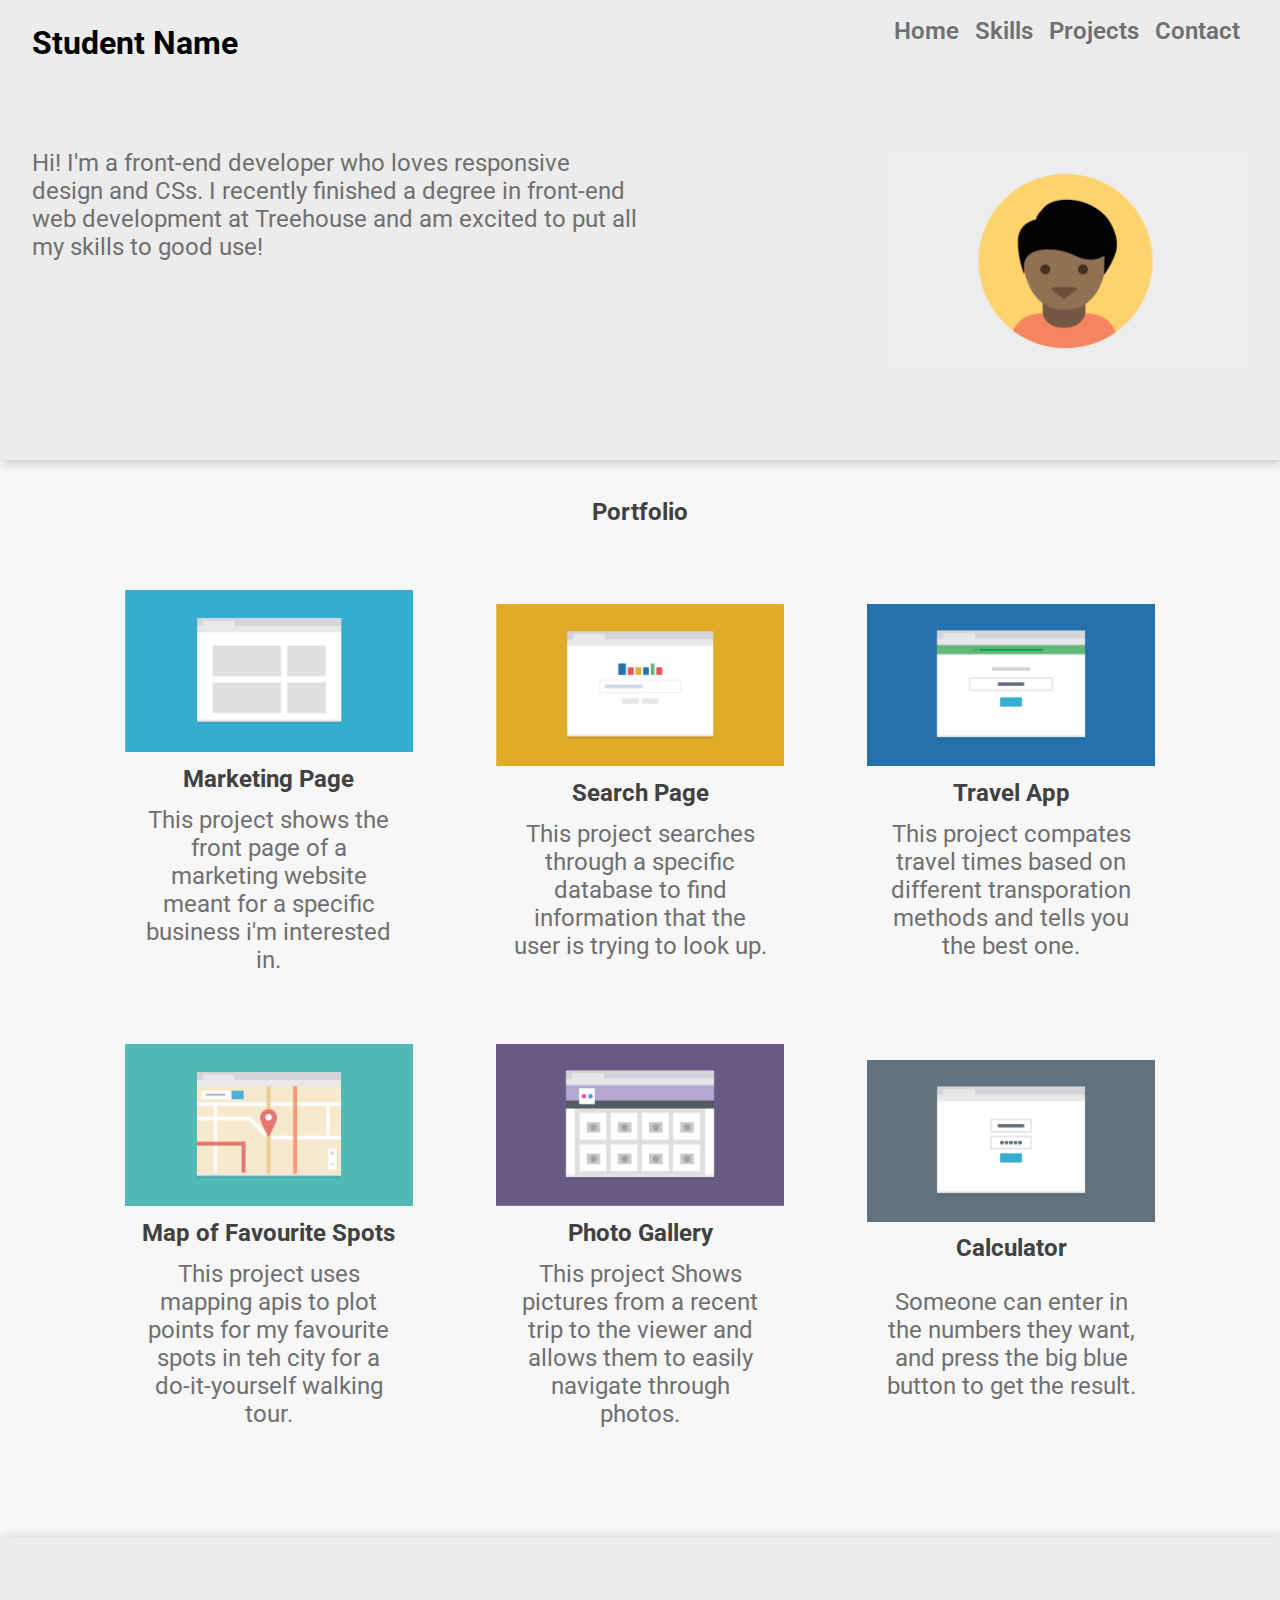
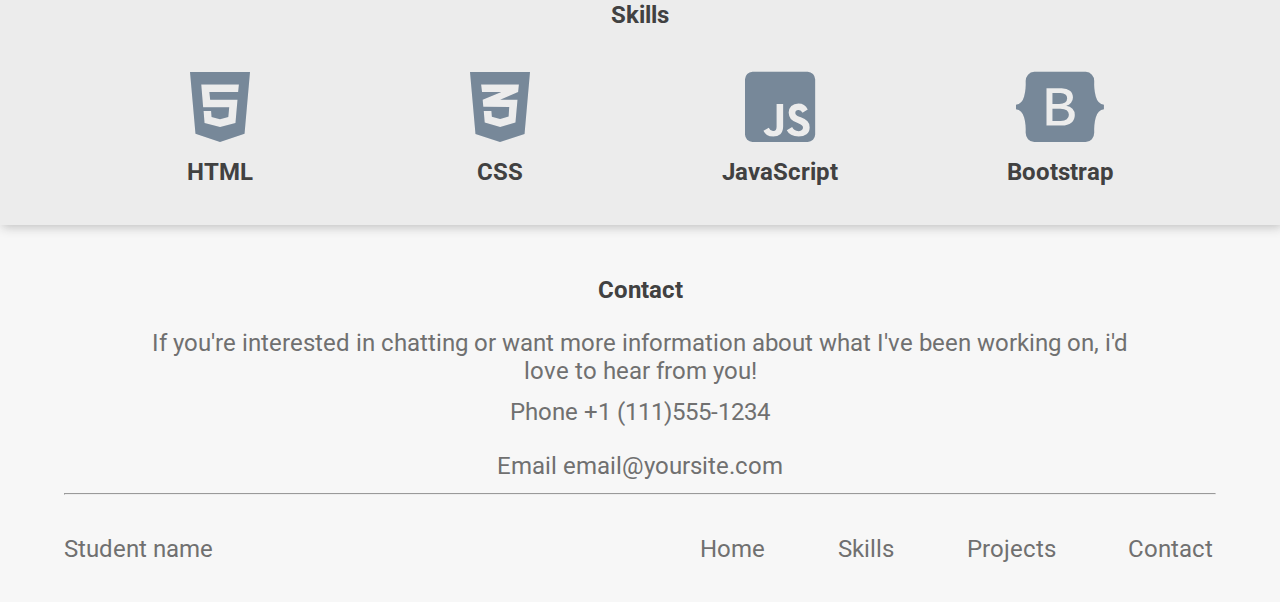
<file: index.html>
<!DOCTYPE html>
<html lang="en">
<head>
    <meta charset="UTF-8">
    <meta http-equiv="X-UA-Compatible" content="IE=edge">
    <meta name="viewport" content="width=device-width, initial-scale=1.0">
    <title>Portfolio</title>
    <link rel="stylesheet" href="/css/styles.css">
    <link rel="preconnect" href="https://fonts.googleapis.com">
    <link rel="preconnect" href="https://fonts.gstatic.com" crossorigin>
    <link href="https://fonts.googleapis.com/css2?family=Roboto:wght@300&display=swap" rel="stylesheet">
    <link rel="stylesheet" href="https://cdnjs.cloudflare.com/ajax/libs/font-awesome/6.0.0-beta2/css/all.min.css">
</head>
<body>

    <header>
        <nav class="navbar" id="nav">
            <h1 class="main-title">Student Name</h1>
            <ul class="nav-links">
                <li><a href="#nav">Home</a></li>
                <li><a href="#contact">Skills</a></li>
                <li><a href="#projects">Projects</a></li>
                <li><a href="#contact">Contact</a></li>
            </ul>
        </nav>

        <div class="hero-section">
            <img src="/images/responsive-layout-profile.png" alt="Student Profile Picture" class="profile-picture">
            <p>Hi! I'm a front-end developer who loves responsive design and CSs. I recently finished a degree in front-end web development at Treehouse and am excited to put all my skills to good use!</p>
        </div>
    </header>

    <h3 class="portfolio-title" id="projects">Portfolio</h3>
    <section class="container">
        <div class="flex-item">
            <img src="/images/portfolio-1.png" alt="Portfolio image one">
            <h3>Marketing Page</h3>
            <p>This project shows the front page of a marketing website meant for a specific business i'm interested in.</p>
        </div>
        <div class="flex-item">
            <img src="/images/portfolio-2.png" alt="Portfolio image two">
            <h3>Search Page</h3>
            <p>This project searches through a specific database to find information that the user is trying to look up.</p>
        </div>
        <div class="flex-item">
            <img src="/images/portfolio-3.png" alt="Portfolio image three">
            <h3>Travel App</h3>
            <p>This project compates travel times based on different transporation methods and tells you the best one. </p>
        </div>
        <div class="flex-item">
            <img src="/images/portfolio-4.png" alt="Portfolio image four">
            <h3>Map of Favourite Spots</h3>
            <p>This project uses mapping apis to plot points for my favourite spots in teh city for a do-it-yourself walking tour.</p>
        </div>
        <div class="flex-item">
            <img src="/images/portfolio-5.png" alt="Portfolio image five">
            <h3>Photo Gallery</h3>
            <p>This project Shows pictures from a recent trip to the viewer and allows them to easily navigate through photos.</p>
        </div>
        <div class="flex-item">
            <img src="/images/portfolio-6.png" alt="Portfolio image six">
            <h3>Calculator</h3>
            <p>Someone can enter in the numbers they want, and press the big blue button to get the result.</p>
        </div>
    </section>

    <section id="skills">
        <h3 class="skills-title">Skills</h3>
        <div class="skills-section">
            <div class="skills-div">
                <i class="fab fa-html5 fa-5x"></i>
                <h3>HTML</h3>
            </div>
            <div class="skills-div">
                <i class="fab fa-css3-alt fa-5x"></i>
                <h3>CSS</h3>
            </div>
            <div class="skills-div">
                <i class="fab fa-js-square fa-5x"></i>
                <h3>JavaScript</h3>
            </div>
            <div class="skills-div">
                <i class="fab fa-bootstrap fa-5x"></i>
                <h3>Bootstrap</h3>
            </div>
        </div>
    </section>
        
    <footer>
        <div class="contact-section " id="contact">
            <h3 class="contact-title">Contact</h3>
            <p class="contact-paragraph">If you're interested in chatting or want more information about what I've been working on, i'd love to hear from you!</p>
            <p class="contact-info">Phone +1 (111)555-1234</p>
            <p class="contact-info">Email email@yoursite.com</p>
        </div>
        <hr>
        <div class="footer-div">
            <p>Student name</p>
            <ul class="links">
                <li class="hide"><a href="#nav">BACK TO TOP</a></li>
                <li class="show"><a href="#nav">Home</a></li>
                <li class="show"><a href="#skills">Skills</a></li>
                <li class="show"><a href="#projects">Projects</a></li>
                <li class="show"><a href="#contact">Contact</a></li>
            </ul>
        </div>
    </footer>


</body>
</html>
</file>
<file: css/styles.css>
/* =======================
      globval Styles
========================*/

* {
    margin: 0;
    padding: 0;
    box-sizing: border-box;

}

body {
    background-color: #f7f7f7;
    font-family: 'Roboto', sans-serif;
    overflow-x: hidden;
}

img {
    width: 70%;
}

h3 {
    font-size: 1.5rem;
    color: #414141;
    text-align: center;
    margin-top: 4% ;
}

p,
a {
    font-size: 1.5rem;
    color: #707070;
    text-align: center;
    margin: 4% 0 6% 0;
    width: 80%;
}

a {
    text-decoration: none;
}


a:focus,
a:hover {
    border-bottom: solid 2px rgb(165, 165, 165);
    color: coral;
}
/* =======================
      Nav Styles
========================*/
.navbar {
    display: flex;
    flex-direction: column;
    justify-content: center;
    align-items: center;
    background-color: rgb(236, 236, 236);
}

.main-title {   
    font-size: 2rem;
    padding: 3%;

}

.nav-links {
    list-style: none;
    display: flex;
    flex-direction: column;
    width: 90%;
    font-weight: 600;
}

.nav-links li {
    font-size: 1.5rem;
    padding: 2%;
    margin: 1%;
    text-decoration: none;
    text-align: center;
    background-color: rgb(236, 236, 236);
}
/* =======================
     Header Styles
========================*/
header {
    box-shadow: 2px 2px 10px rgb(190, 190, 190);
    background-color: rgb(236, 236, 236);
}
.hero-section {
    margin: 5% 0;
    display: flex;
    flex-direction: column;
    justify-content: center;
    align-items: center;
}

.hero-section img {
    margin: 4% 0;
}

.hero-section p {
    max-width: 80%;
}
/* =======================
    Main Section Styles
========================*/
.portfolio-title {
    margin: 6% 0;
}

.project-div {
    display: flex;
    flex-direction: column;
    justify-content: center;
    align-items: center;
}

.container {
    width: 100vw;
    display: flex;
    justify-content: center;
    align-items: center;
    flex-wrap: wrap;
    margin: 0 auto;
}

.flex-item {
    width: 100%;
    height: auto;
    margin: 2%;
    display: flex;
    flex-direction: column;
    justify-content: center;
    align-items: center;
}

/* =======================
      Skills Styles
========================*/
   
#skills {
    box-shadow: 2px 2px 10px rgb(190, 190, 190);
}

.skills-section {
    width: 100%;
    display: flex;
    justify-content: center;
    align-items: center;
    margin: 10% auto;
    flex-direction: column;
    background-color: rgb(236, 236, 236);
}



.skills-div {
    display: flex;
    justify-content: center;
    align-items: center;
    flex-direction: column;
    padding: 10%;
}

.fab {
    color: lightslategray;
   
}

.fab:hover,
.fab:active {
    color: coral;
} 


/* =======================
      Footer Styles
========================*/

hr {
    background-color: #fff;
    padding: 0;
    width: 90%;
    margin: 20% auto 4%;
}

.footer-div,
.contact-section {
    display: flex;
    justify-content: center;
    align-items: center;
}

.contact-section {
    flex-direction: column;
}

.links {
    width: 50%;
    display: flex;
    margin: 0 3%;
   
}

.footer-div p {
    font-size: 1.2rem;
    padding: 0 5%;
    text-align: left;
    width: 50%;
}

.footer-div a {
    text-decoration: none;
    font-size: 1rem;
    padding: 0;
    text-align: left;
   
}

.links {
    width: 50%;
}

.hide {    
    display: inline;
    width: 100%;
    text-align: right;
}

.show {
    display: none;
}   


/* =======================
      Media queries
========================*/
@media screen and (min-width:768px) {

    /* =======================
      Nav Styles
    ========================*/

    .main-title {   
        font-size: 2.25rem;
        padding: 3% 0 2%;
    }
    .nav-links {
        flex-direction: row;
        width: 100%;
        justify-content: center;
        align-items: center;
    }

    .nav-links li {
        padding: 0;
    }

    /* =======================
     Header Styles
    ========================*/

    .hero-section {
        width: 95%;
        margin:  3% auto;
        flex-direction: row;
        align-items: flex-start;
    }

    .hero-section p {
        text-align: left;
        order: -1;
    }

    /* =======================
    Main Section Styles
    ========================*/

    .container {
        margin: 0;
        padding: 0;
    }

    .flex-item img{
        width: 90%;
        margin: 0;
        padding: 0;
    }

    .portfolio-title {
        margin: 3% 0;
    }

    p {
         width: 80%;
    }
    
    .flex-item {
        width: 45%;
        height: 100%;
    }

    .flex-item:last-child p:last-child {
        padding: 4% 0;
    }
    
     /* =======================
       Skills Styles
    ========================*/

    .skills-title{
        background-color: rgb(236, 236, 236);
        margin-top: 5%;
        padding-top: 5%;;
   }       

   .skills-section {
       margin: 0;
       flex-direction: row;
       flex-wrap: wrap;
   }
   
      
   .skills-div {
       flex-basis: calc(50% - 20px);  
       padding: 3% 0;
    }

    /* =======================
       Footer Styles
    ========================*/
    .contact-section {
        margin-top: 5%;

    }

    .contact-title {
        margin: 2%;
    }

    .contact-paragraph {
        margin-bottom: 2%;
        padding: 0;
    }

    .contact-info {
        margin: 1% 2%;
    }

    hr {
        margin: 3% auto 3%;
    }

    .footer-div li {
        margin: 5%;
    }

    .hide {
        display: none;
    }

    .show {
        display: block;        
    } 


}

@media screen and (min-width: 1024px) {
    body {
        overflow-x: hidden;
    }

    img {
        width: 50%;
    }

     /* =======================
      header Styles
    ======================== */
    
    .navbar {
        flex-direction: row;
        width: 95%;
    }
    
    .main-title {   
        font-size: 2rem;
        padding: 2% 3% 0 0;
        width: 50%;
    }
    
    .nav-links {
        justify-content: flex-end;
    }
    

    header {
        display: flex;
        justify-content: center;
        align-items: center;
        flex-direction: column;
    }

    .hero-section {
        justify-content: space-between;
    }

    header p {
        width: 50%;
    }

    .profile-picture {
        width: 30%;
    }

       /* =======================
    Main Section Styles
    ========================*/

    
    .flex-item {
        width: 25%;
    }

     /* =======================
        skills Styles
    ========================*/
    .skills-div {
        margin: 3% 0;
        padding: 0;
        flex-basis: calc(25% - 40px);  
    }

    /* =======================
        Contact Section Styles
    ========================*/
    .contact-section {
        margin-top: 2%;
    }


    .contact-paragraph {
        margin: 0;
    }

     /* =======================
        Footer Section Styles
    ========================*/

    hr {
        padding: 0;
        width: 90%;
        margin: 0 auto;
    }

    .footer-div {
        justify-content: space-between;
    }

    .footer-div > p{
        margin: 0;
        padding: 0;
        margin-left: -360px;
    }

    .links {
        display: flex;
        flex-direction: row;
        justify-content: space-between;
    }

    .footer-div p {
        margin-left: 5%;
        font-size: 1.5rem;
    }

    .footer-div a {
        font-size: 1.5rem;
    }

    .show {   
        padding: 2% 0;
        margin: 0;   
    } 

}
</file>
